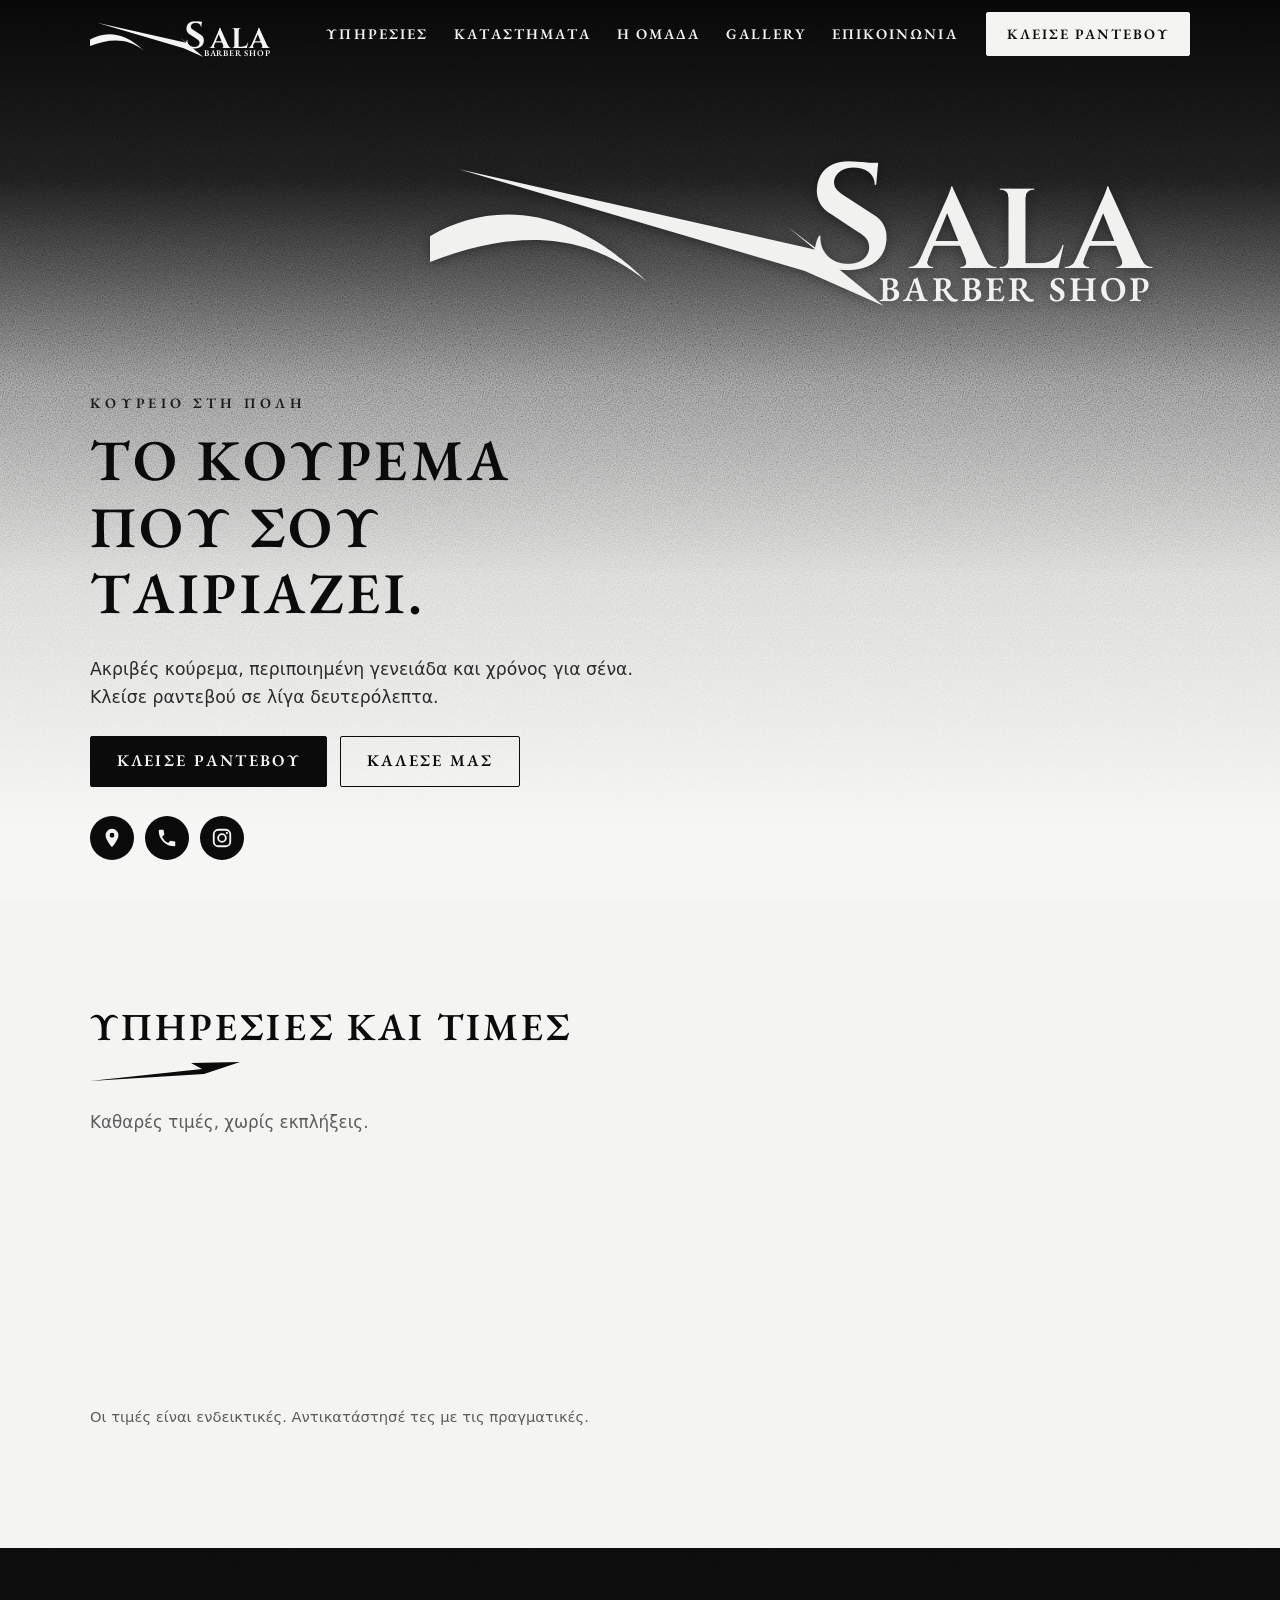
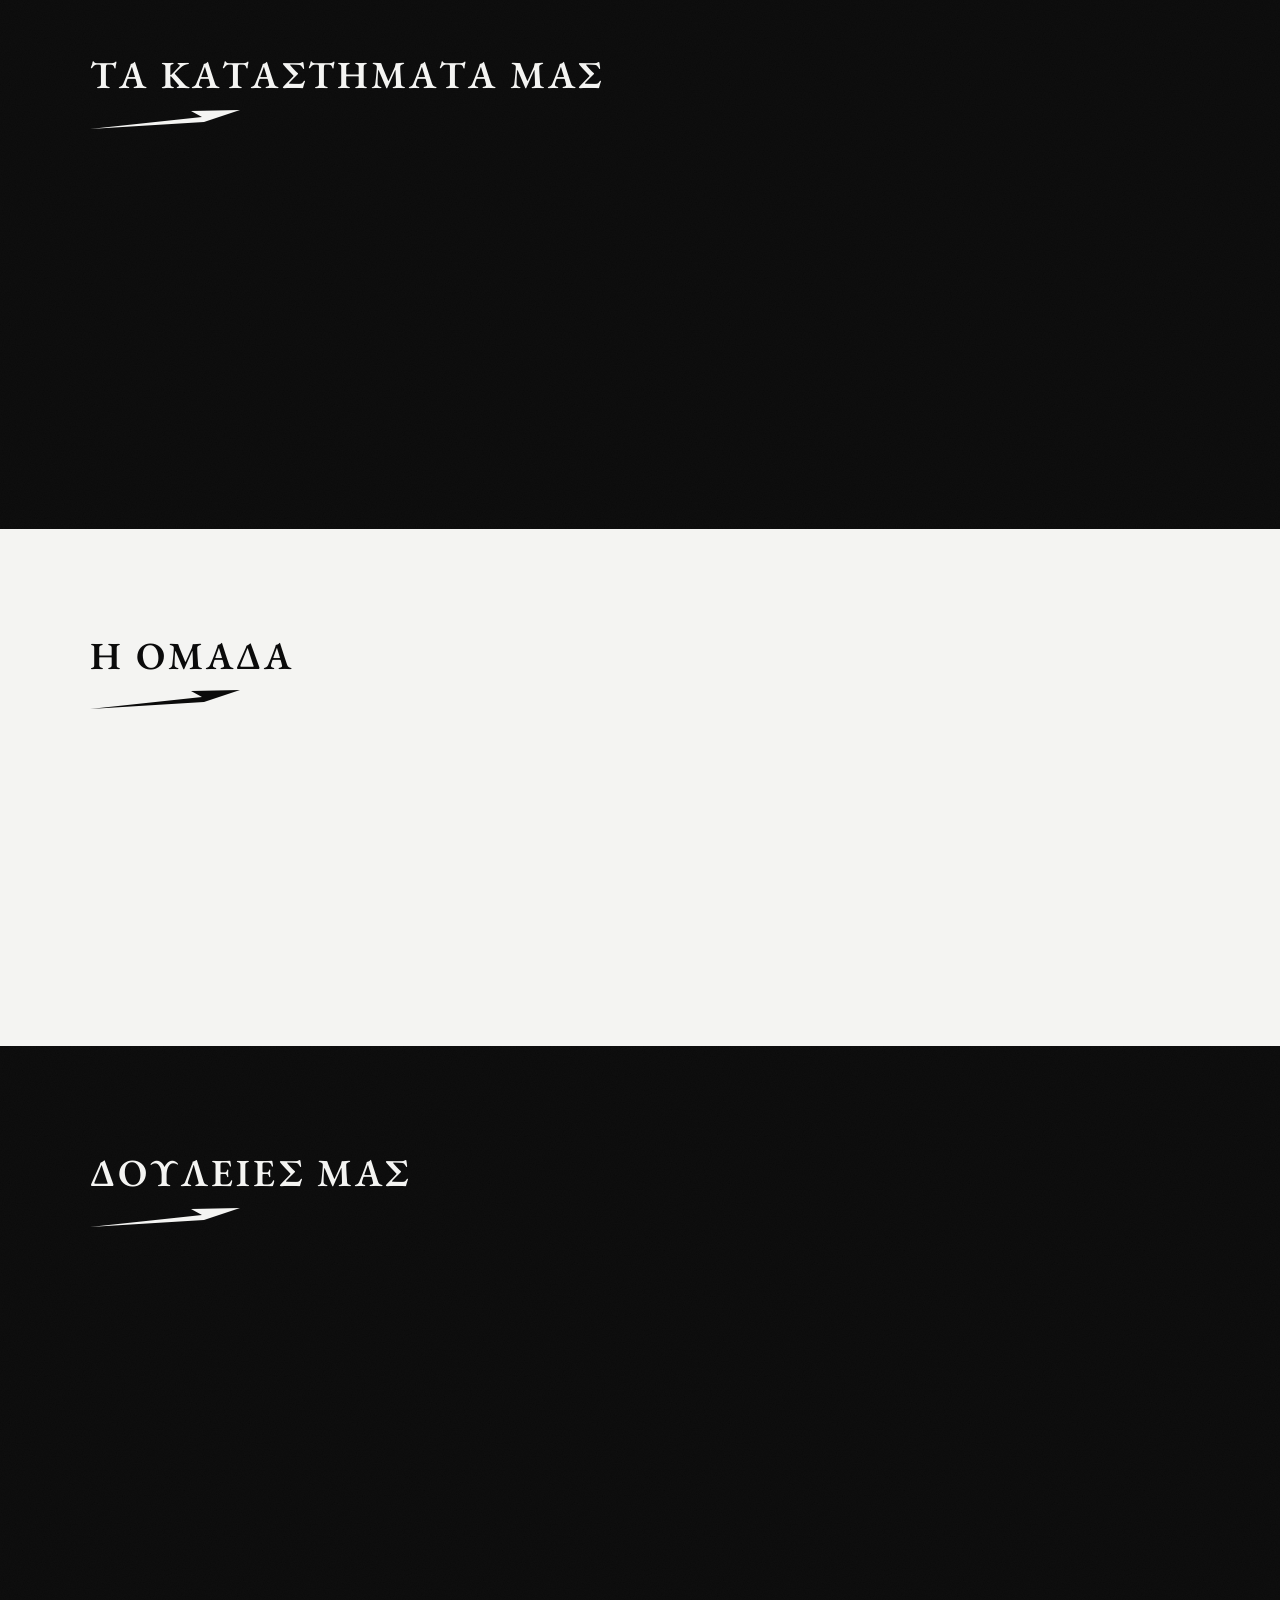
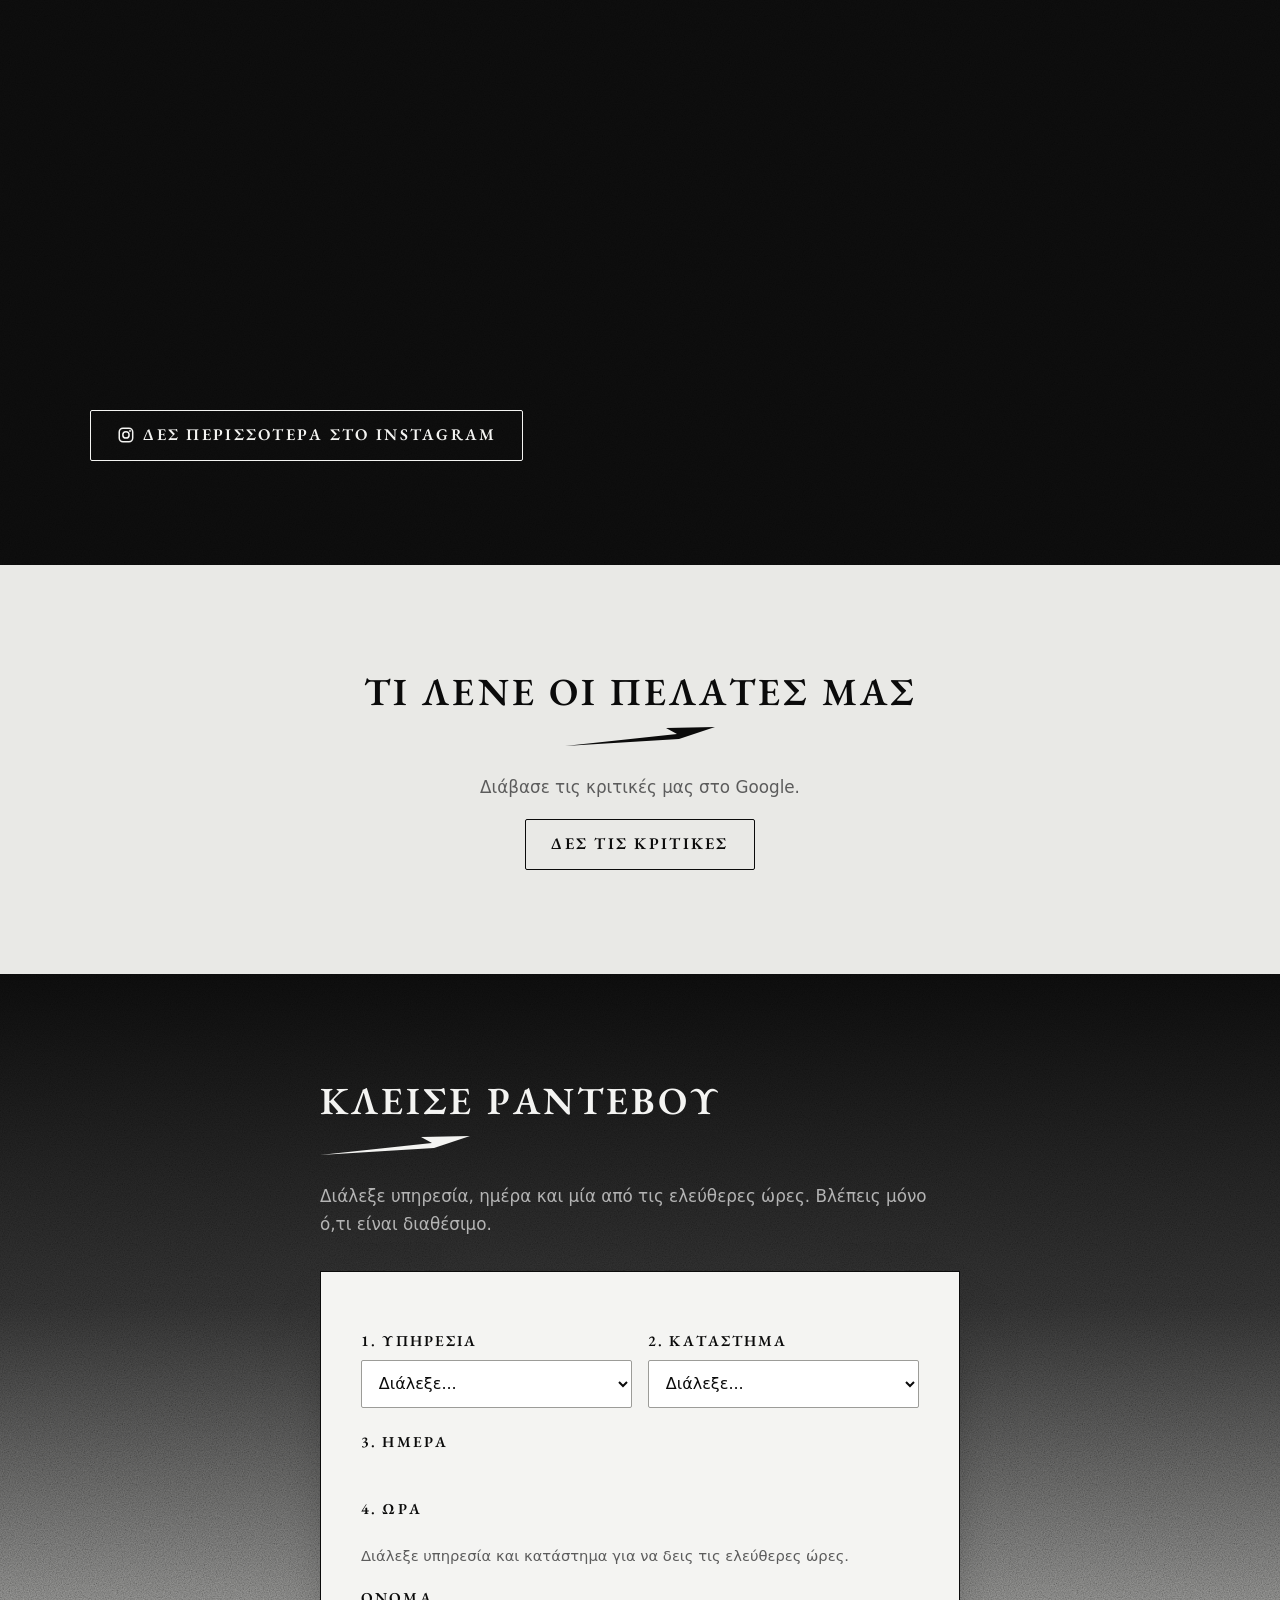
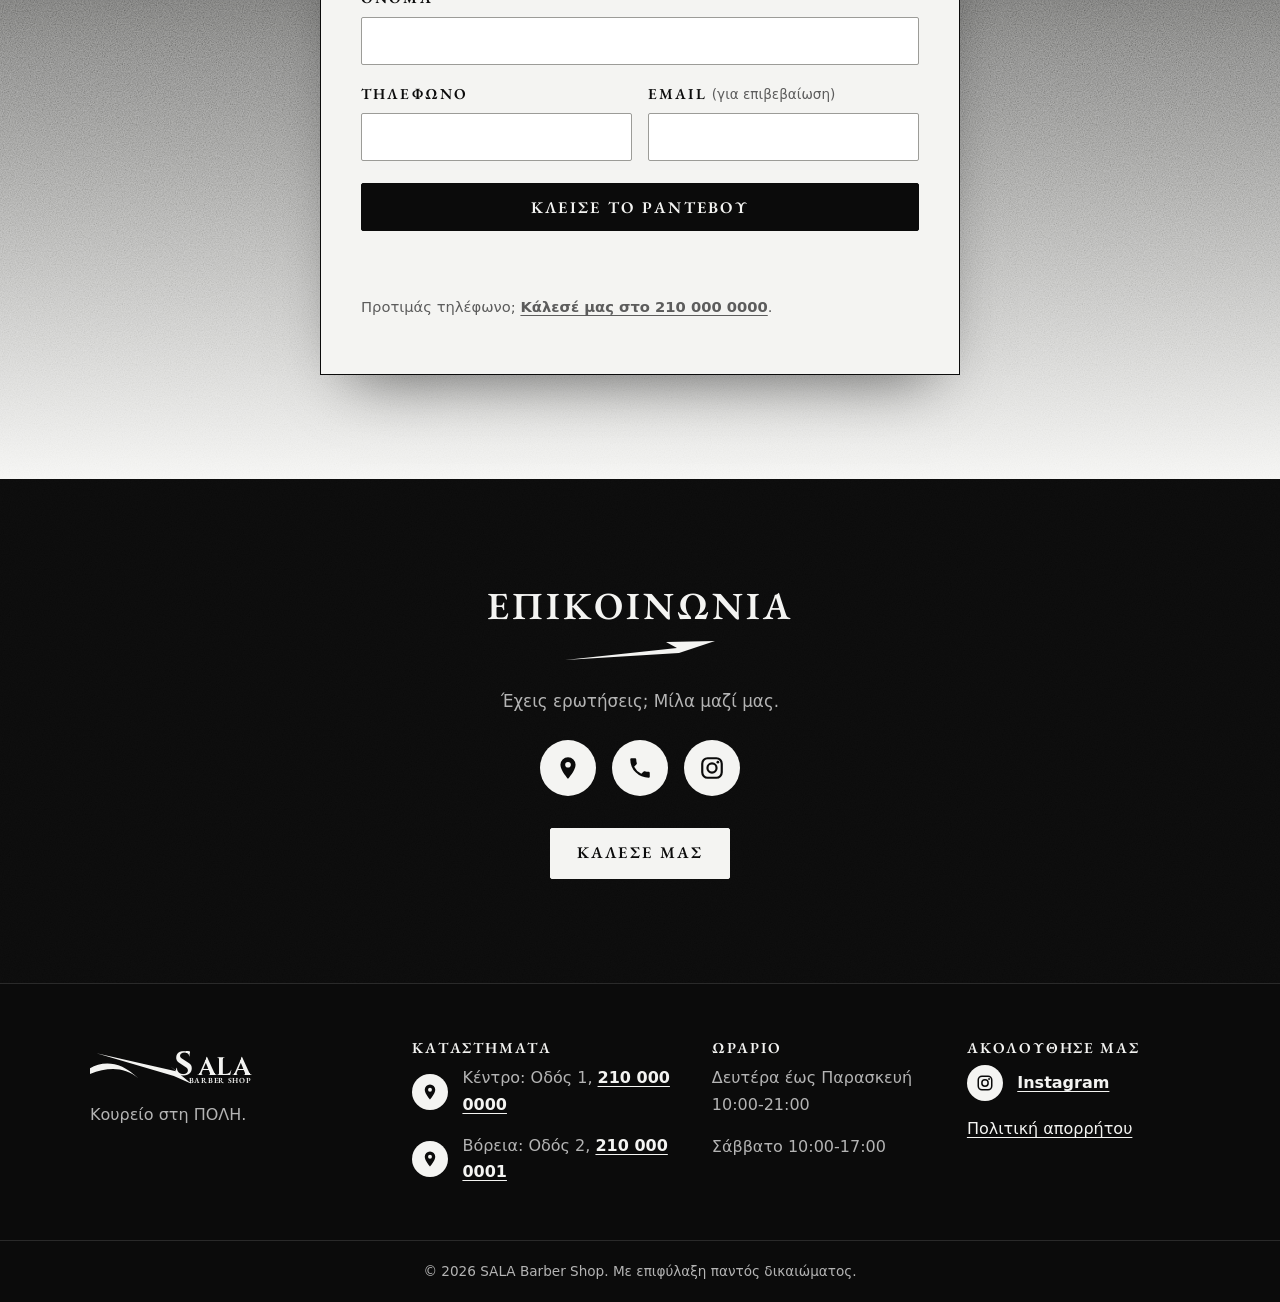
<file: index.html>
<!doctype html>
<html lang="el">
<head>
  <meta charset="utf-8">
  <meta name="viewport" content="width=device-width, initial-scale=1, viewport-fit=cover">
  <title>SALA Barber Shop | Κουρείο στη ΠΟΛΗ</title>
  <meta name="description" content="SALA Barber Shop, κουρείο στη ΠΟΛΗ: ανδρικό κούρεμα, περιποίηση γενειάδας και πακέτα. Κλείσε ραντεβού online ή τηλεφωνικά.">
  <meta name="theme-color" content="#0b0b0b">
  <link rel="canonical" href="https://www.example.gr/">
  <link rel="icon" type="image/svg+xml" href="favicon.svg">

  <!-- Open Graph: αλλάζεις εικόνα (images/share.jpg, 1200x630) και domain -->
  <meta property="og:type" content="website">
  <meta property="og:title" content="SALA Barber Shop | Κουρείο στη ΠΟΛΗ">
  <meta property="og:description" content="Ανδρικό κούρεμα, περιποίηση γενειάδας και πακέτα. Κλείσε ραντεβού.">
  <meta property="og:image" content="https://www.example.gr/images/share.jpg">
  <meta property="og:url" content="https://www.example.gr/">
  <meta name="twitter:card" content="summary_large_image">

  <!-- Content Security Policy: ο browser φορτώνει κώδικα μόνο από το ίδιο το site -->
  <meta http-equiv="Content-Security-Policy" content="default-src 'self'; img-src 'self' data:; style-src 'self'; script-src 'self'; font-src 'self'; connect-src 'self' https://api.cal.com; object-src 'none'; base-uri 'self'; form-action 'self'">

  <!-- Προφόρτωση των γραμματοσειρών του λογότυπου και των τίτλων -->
  <link rel="preload" href="fonts/cinzel-latin-700-normal.woff2" as="font" type="font/woff2" crossorigin>
  <link rel="preload" href="fonts/eb-garamond-greek-600-normal.woff2" as="font" type="font/woff2" crossorigin>
  <link rel="stylesheet" href="styles.css">

  <!-- Structured data: ένα μπλοκ ανά κατάστημα. Άλλαξε τα στοιχεία ώστε να ταιριάζουν ΑΚΡΙΒΩΣ με τη σελίδα. -->
  <script type="application/ld+json">
  {
    "@context": "https://schema.org",
    "@graph": [
      {
        "@type": "HairSalon",
        "name": "SALA Barber Shop - Κέντρο",
        "url": "https://www.example.gr/",
        "image": "https://www.example.gr/images/share.jpg",
        "telephone": "+302100000000",
        "address": {
          "@type": "PostalAddress",
          "streetAddress": "Οδός 1",
          "addressLocality": "ΠΟΛΗ",
          "postalCode": "00000",
          "addressCountry": "GR"
        },
        "openingHours": ["Mo-Fr 10:00-21:00", "Sa 10:00-17:00"],
        "sameAs": ["https://www.instagram.com/ONOMA"]
      },
      {
        "@type": "HairSalon",
        "name": "SALA Barber Shop - Βόρεια",
        "url": "https://www.example.gr/",
        "image": "https://www.example.gr/images/share.jpg",
        "telephone": "+302100000001",
        "address": {
          "@type": "PostalAddress",
          "streetAddress": "Οδός 2",
          "addressLocality": "ΠΟΛΗ",
          "postalCode": "00000",
          "addressCountry": "GR"
        },
        "openingHours": ["Mo-Fr 10:00-21:00", "Sa 10:00-17:00"],
        "sameAs": ["https://www.instagram.com/ONOMA"]
      }
    ]
  }
  </script>
</head>
<body>
  <!-- Σύμβολα SVG: λογότυπο, «σπαθί» και εικονίδια. Χρησιμοποιούνται με <use href="#..."> -->
  <svg class="sprite" aria-hidden="true" focusable="false">
    <!-- Λογότυπο SALA: προσέγγιση της κάρτας. Αν έχεις το πρωτότυπο αρχείο λογότυπου, αντικατέστησέ το εδώ. -->
    <symbol id="logo-sala" viewBox="0 0 1180 320">
      <path fill="currentColor" d="M0 196C82 148 205 136 336 266 236 184 124 188 0 236Z"/>
      <path fill="currentColor" d="M45 92 604 218 556 182 704 304 582 250Z"/>
      <text x="586" y="246" fill="currentColor" font-family="Cinzel, Georgia, serif" font-weight="700" font-size="232">S</text>
      <text x="748" y="246" fill="currentColor" font-family="Cinzel, Georgia, serif" font-weight="700" font-size="176" letter-spacing="4">ALA</text>
      <text x="1122" y="296" fill="currentColor" text-anchor="end" font-family="EB Garamond, Georgia, serif" font-weight="600" font-size="54" letter-spacing="5">BARBER SHOP</text>
    </symbol>
    <symbol id="swoosh" viewBox="0 0 150 22">
      <path fill="currentColor" d="M0 19 112 7 101 1 150 0 114 12Z"/>
    </symbol>
    <symbol id="i-pin" viewBox="0 0 24 24">
      <path fill="currentColor" d="M12 2a7 7 0 0 0-7 7c0 5.2 7 13 7 13s7-7.8 7-13a7 7 0 0 0-7-7Zm0 9.6a2.6 2.6 0 1 1 0-5.2 2.6 2.6 0 0 1 0 5.2Z"/>
    </symbol>
    <symbol id="i-phone" viewBox="0 0 24 24">
      <path fill="currentColor" d="M6.6 10.8a15.1 15.1 0 0 0 6.6 6.6l2.2-2.2a1 1 0 0 1 1-.25c1.1.37 2.3.57 3.6.57a1 1 0 0 1 1 1V20a1 1 0 0 1-1 1A17 17 0 0 1 3 4a1 1 0 0 1 1-1h3.5a1 1 0 0 1 1 1c0 1.25.2 2.45.57 3.57a1 1 0 0 1-.25 1Z"/>
    </symbol>
    <symbol id="i-insta" viewBox="0 0 24 24">
      <rect x="3" y="3" width="18" height="18" rx="5" fill="none" stroke="currentColor" stroke-width="2"/>
      <circle cx="12" cy="12" r="4.2" fill="none" stroke="currentColor" stroke-width="2"/>
      <circle cx="17.4" cy="6.6" r="1.25" fill="currentColor"/>
    </symbol>
  </svg>

  <a class="skip-link" href="#main">Μετάβαση στο περιεχόμενο</a>

  <header class="site-header">
    <div class="container header-inner">
      <a class="logo" href="#top" aria-label="SALA Barber Shop, αρχική">
        <svg class="logo-svg" viewBox="0 0 1180 320" aria-hidden="true" focusable="false"><use href="#logo-sala"/></svg>
      </a>

      <button class="menu-toggle" type="button" aria-expanded="false" aria-controls="site-nav" aria-label="Μενού">
        <span class="menu-bars" aria-hidden="true"></span>
      </button>

      <nav id="site-nav" class="site-nav" aria-label="Κύριο μενού">
        <ul>
          <li><a href="#services">Υπηρεσίες</a></li>
          <li><a href="#locations">Καταστήματα</a></li>
          <li><a href="#crew">Η ομάδα</a></li>
          <li><a href="#gallery">Gallery</a></li>
          <li><a href="#contact">Επικοινωνία</a></li>
        </ul>
        <a class="btn btn-primary nav-cta" href="#booking">Κλείσε ραντεβού</a>
      </nav>
    </div>
  </header>

  <main id="main">
    <!-- 1. HERO: ίδια διάταξη με την κάρτα (λογότυπο πάνω δεξιά, μαύρο προς λευκό) -->
    <section id="top" class="hero grain">
      <div class="container">
        <div class="hero-logo">
          <svg class="logo-svg" viewBox="0 0 1180 320" role="img" aria-label="SALA Barber Shop"><use href="#logo-sala"/></svg>
        </div>
      </div>
      <div class="container hero-content">
        <p class="eyebrow">Κουρείο στη ΠΟΛΗ</p>
        <h1>Το κούρεμα που σου ταιριάζει.</h1>
        <p class="hero-text">Ακριβές κούρεμα, περιποιημένη γενειάδα και χρόνος για σένα. Κλείσε ραντεβού σε λίγα δευτερόλεπτα.</p>
        <div class="hero-actions">
          <a class="btn btn-primary" href="#booking">Κλείσε ραντεβού</a>
          <a class="btn btn-ghost" href="tel:+302100000000">Κάλεσέ μας</a>
        </div>
        <div class="hero-contacts">
          <a class="icon-badge" href="#locations" aria-label="Διευθύνσεις καταστημάτων"><svg aria-hidden="true"><use href="#i-pin"/></svg></a>
          <a class="icon-badge" href="tel:+302100000000" aria-label="Τηλέφωνο 210 000 0000"><svg aria-hidden="true"><use href="#i-phone"/></svg></a>
          <a class="icon-badge" href="https://www.instagram.com/ONOMA" target="_blank" rel="noopener noreferrer" aria-label="Instagram"><svg aria-hidden="true"><use href="#i-insta"/></svg></a>
        </div>
      </div>
    </section>

    <!-- 2. ΥΠΗΡΕΣΙΕΣ ΚΑΙ ΤΙΜΕΣ -->
    <section id="services" class="section">
      <div class="container">
        <div class="section-title">
          <h2>Υπηρεσίες και τιμές</h2>
          <svg class="swoosh" aria-hidden="true" focusable="false"><use href="#swoosh"/></svg>
        </div>
        <p class="section-lead">Καθαρές τιμές, χωρίς εκπλήξεις.</p>
        <div class="grid grid-3">
          <article class="card reveal">
            <h3>Ανδρικό κούρεμα</h3>
            <p>Προσωπικό κούρεμα με πλύσιμο και styling.</p>
            <p class="price">12€ <span>30 λεπτά</span></p>
          </article>
          <article class="card reveal">
            <h3>Γενειάδα</h3>
            <p>Σχήμα, περίγραμμα και περιποίηση με ζεστή πετσέτα.</p>
            <p class="price">8€ <span>20 λεπτά</span></p>
          </article>
          <article class="card card-featured reveal">
            <h3>Κούρεμα και γενειάδα</h3>
            <p>Το πλήρες πακέτο σε ένα ραντεβού.</p>
            <p class="price">18€ <span>45 λεπτά</span></p>
          </article>
        </div>
        <p class="note">Οι τιμές είναι ενδεικτικές. Αντικατάστησέ τες με τις πραγματικές.</p>
      </div>
    </section>

    <!-- 3. ΚΑΤΑΣΤΗΜΑΤΑ -->
    <section id="locations" class="section theme-dark grain">
      <div class="container">
        <div class="section-title">
          <h2>Τα καταστήματά μας</h2>
          <svg class="swoosh" aria-hidden="true" focusable="false"><use href="#swoosh"/></svg>
        </div>
        <div class="grid grid-2">
          <article class="card reveal">
            <h3>Κέντρο</h3>
            <p class="icon-line"><span class="icon-badge"><svg aria-hidden="true"><use href="#i-pin"/></svg></span>
              <a href="https://maps.google.com/?q=Οδός+1+ΠΟΛΗ" target="_blank" rel="noopener noreferrer">Οδός 1, ΠΟΛΗ, 00000</a></p>
            <p class="icon-line"><span class="icon-badge"><svg aria-hidden="true"><use href="#i-phone"/></svg></span>
              <a href="tel:+302100000000">210 000 0000</a></p>
            <p>Δευτέρα έως Παρασκευή 10:00-21:00<br>Σάββατο 10:00-17:00</p>
          </article>
          <article class="card reveal">
            <h3>Βόρεια</h3>
            <p class="icon-line"><span class="icon-badge"><svg aria-hidden="true"><use href="#i-pin"/></svg></span>
              <a href="https://maps.google.com/?q=Οδός+2+ΠΟΛΗ" target="_blank" rel="noopener noreferrer">Οδός 2, ΠΟΛΗ, 00000</a></p>
            <p class="icon-line"><span class="icon-badge"><svg aria-hidden="true"><use href="#i-phone"/></svg></span>
              <a href="tel:+302100000001">210 000 0001</a></p>
            <p>Δευτέρα έως Παρασκευή 10:00-21:00<br>Σάββατο 10:00-17:00</p>
          </article>
        </div>
      </div>
    </section>

    <!-- 4. ΟΜΑΔΑ -->
    <section id="crew" class="section">
      <div class="container">
        <div class="section-title">
          <h2>Η ομάδα</h2>
          <svg class="swoosh" aria-hidden="true" focusable="false"><use href="#swoosh"/></svg>
        </div>
        <div class="grid grid-3">
          <article class="card crew-card reveal"><span class="monogram" aria-hidden="true">Ο</span><h3>Όνομα 1</h3><p>Κούρεμα και fade.</p></article>
          <article class="card crew-card reveal"><span class="monogram" aria-hidden="true">Ο</span><h3>Όνομα 2</h3><p>Γενειάδα και περιποίηση.</p></article>
          <article class="card crew-card reveal"><span class="monogram" aria-hidden="true">Ο</span><h3>Όνομα 3</h3><p>Κλασικά κουρέματα.</p></article>
        </div>
      </div>
    </section>

    <!-- 5. GALLERY: αντικατάστησε τα κουτιά με <img src="images/work-1.jpg" alt="Περιγραφή" width="600" height="600" loading="lazy"> -->
    <section id="gallery" class="section theme-dark grain">
      <div class="container">
        <div class="section-title">
          <h2>Δουλειές μας</h2>
          <svg class="swoosh" aria-hidden="true" focusable="false"><use href="#swoosh"/></svg>
        </div>
        <div class="gallery">
          <div class="gallery-item reveal" role="img" aria-label="Φωτογραφία δουλειάς 1"></div>
          <div class="gallery-item reveal" role="img" aria-label="Φωτογραφία δουλειάς 2"></div>
          <div class="gallery-item reveal" role="img" aria-label="Φωτογραφία δουλειάς 3"></div>
          <div class="gallery-item reveal" role="img" aria-label="Φωτογραφία δουλειάς 4"></div>
          <div class="gallery-item reveal" role="img" aria-label="Φωτογραφία δουλειάς 5"></div>
          <div class="gallery-item reveal" role="img" aria-label="Φωτογραφία δουλειάς 6"></div>
        </div>
        <a class="btn btn-ghost" href="https://www.instagram.com/ONOMA" target="_blank" rel="noopener noreferrer">
          <svg class="icon" aria-hidden="true"><use href="#i-insta"/></svg> Δες περισσότερα στο Instagram
        </a>
      </div>
    </section>

    <!-- 6. ΚΡΙΤΙΚΕΣ -->
    <section class="section section-alt">
      <div class="container center">
        <div class="section-title center">
          <h2>Τι λένε οι πελάτες μας</h2>
          <svg class="swoosh" aria-hidden="true" focusable="false"><use href="#swoosh"/></svg>
        </div>
        <p class="section-lead">Διάβασε τις κριτικές μας στο Google.</p>
        <a class="btn btn-ghost" href="https://g.page/ONOMA/review" target="_blank" rel="noopener noreferrer">Δες τις κριτικές</a>
      </div>
    </section>

    <!-- 7. ΚΡΑΤΗΣΗ -->
    <section id="booking" class="section booking grain">
      <div class="container narrow">
        <div class="booking-head">
          <div class="section-title">
            <h2>Κλείσε ραντεβού</h2>
            <svg class="swoosh" aria-hidden="true" focusable="false"><use href="#swoosh"/></svg>
          </div>
          <p class="section-lead">Διάλεξε υπηρεσία, ημέρα και μία από τις ελεύθερες ώρες. Βλέπεις μόνο ό,τι είναι διαθέσιμο.</p>
        </div>

        <div class="booking-panel">
          <form id="booking-form" novalidate>
            <p id="demo-note" class="demo-note" hidden>Λειτουργία δοκιμής: οι ώρες βγαίνουν από το ωράριο και η κράτηση στέλνεται με WhatsApp.</p>

            <div class="form-row">
              <div>
                <label for="service">1. Υπηρεσία</label>
                <select id="service" name="service" required>
                  <option value="">Διάλεξε...</option>
                  <option>Ανδρικό κούρεμα</option>
                  <option>Γενειάδα</option>
                  <option>Κούρεμα και γενειάδα</option>
                </select>
              </div>
              <div>
                <label for="shop">2. Κατάστημα</label>
                <select id="shop" name="shop" required>
                  <option value="">Διάλεξε...</option>
                  <option>Κέντρο</option>
                  <option>Βόρεια</option>
                </select>
              </div>
            </div>

            <fieldset class="slot-group">
              <legend>3. Ημέρα</legend>
              <div id="day-list" class="day-strip"></div>
            </fieldset>

            <fieldset class="slot-group">
              <legend>4. Ώρα</legend>
              <div id="hour-list" class="hour-grid"></div>
              <p id="slot-status" class="slot-status" role="status" aria-live="polite">Διάλεξε υπηρεσία και κατάστημα για να δεις τις ελεύθερες ώρες.</p>
            </fieldset>

            <label for="name">Όνομα</label>
            <input id="name" name="name" type="text" maxlength="60" autocomplete="name" required>

            <div class="form-row">
              <div>
                <label for="phone">Τηλέφωνο</label>
                <input id="phone" name="phone" type="tel" inputmode="tel" maxlength="20" autocomplete="tel" required>
              </div>
              <div>
                <label for="email">Email <span class="label-hint">(για επιβεβαίωση)</span></label>
                <input id="email" name="email" type="email" inputmode="email" maxlength="100" autocomplete="email">
              </div>
            </div>

            <button id="booking-submit" class="btn btn-primary btn-block" type="submit">Κλείσε το ραντεβού</button>
            <p id="form-message" class="form-message" role="alert" aria-live="assertive"></p>
          </form>

          <div id="booking-done" class="booking-done" tabindex="-1" hidden>
            <svg class="swoosh" aria-hidden="true" focusable="false"><use href="#swoosh"/></svg>
            <h3>Το ραντεβού σου καταχωρήθηκε</h3>
            <p id="done-text"></p>
            <button id="booking-again" class="btn btn-ghost" type="button">Νέο ραντεβού</button>
          </div>

          <p class="note">Προτιμάς τηλέφωνο; <a class="link-strong" href="tel:+302100000000">Κάλεσέ μας στο 210 000 0000</a>.</p>
        </div>
      </div>
    </section>

    <!-- 8. ΕΠΙΚΟΙΝΩΝΙΑ -->
    <section id="contact" class="section theme-dark grain">
      <div class="container center">
        <div class="section-title center">
          <h2>Επικοινωνία</h2>
          <svg class="swoosh" aria-hidden="true" focusable="false"><use href="#swoosh"/></svg>
        </div>
        <p class="section-lead">Έχεις ερωτήσεις; Μίλα μαζί μας.</p>
        <div class="contact-icons">
          <a class="icon-badge" href="#locations" aria-label="Διευθύνσεις καταστημάτων"><svg aria-hidden="true"><use href="#i-pin"/></svg></a>
          <a class="icon-badge" href="tel:+302100000000" aria-label="Τηλέφωνο 210 000 0000"><svg aria-hidden="true"><use href="#i-phone"/></svg></a>
          <a class="icon-badge" href="https://www.instagram.com/ONOMA" target="_blank" rel="noopener noreferrer" aria-label="Instagram"><svg aria-hidden="true"><use href="#i-insta"/></svg></a>
        </div>
        <a class="btn btn-primary" href="tel:+302100000000">Κάλεσέ μας</a>
      </div>
    </section>
  </main>

  <footer class="site-footer">
    <div class="container footer-grid">
      <div>
        <div class="footer-logo">
          <svg class="logo-svg" viewBox="0 0 1180 320" role="img" aria-label="SALA Barber Shop"><use href="#logo-sala"/></svg>
        </div>
        <p>Κουρείο στη ΠΟΛΗ.</p>
      </div>
      <div>
        <h3>Καταστήματα</h3>
        <p class="icon-line"><span class="icon-badge"><svg aria-hidden="true"><use href="#i-pin"/></svg></span><span>Κέντρο: Οδός 1, <a href="tel:+302100000000">210 000 0000</a></span></p>
        <p class="icon-line"><span class="icon-badge"><svg aria-hidden="true"><use href="#i-pin"/></svg></span><span>Βόρεια: Οδός 2, <a href="tel:+302100000001">210 000 0001</a></span></p>
      </div>
      <div>
        <h3>Ωράριο</h3>
        <p>Δευτέρα έως Παρασκευή 10:00-21:00</p>
        <p>Σάββατο 10:00-17:00</p>
      </div>
      <div>
        <h3>Ακολούθησέ μας</h3>
        <p class="icon-line"><span class="icon-badge"><svg aria-hidden="true"><use href="#i-insta"/></svg></span><a href="https://www.instagram.com/ONOMA" target="_blank" rel="noopener noreferrer">Instagram</a></p>
        <p><a href="privacy.html">Πολιτική απορρήτου</a></p>
      </div>
    </div>
    <p class="copyright">© <span id="year">2026</span> SALA Barber Shop. Με επιφύλαξη παντός δικαιώματος.</p>
  </footer>

  <!-- Μπάρα κλήσης και κράτησης για κινητό -->
  <div class="mobile-cta" aria-label="Γρήγορες ενέργειες">
    <a class="btn btn-ghost" href="tel:+302100000000"><svg class="icon" aria-hidden="true"><use href="#i-phone"/></svg> Κλήση</a>
    <a class="btn btn-primary" href="#booking">Ραντεβού</a>
  </div>

  <script src="script.js" defer></script>
</body>
</html>
</file>
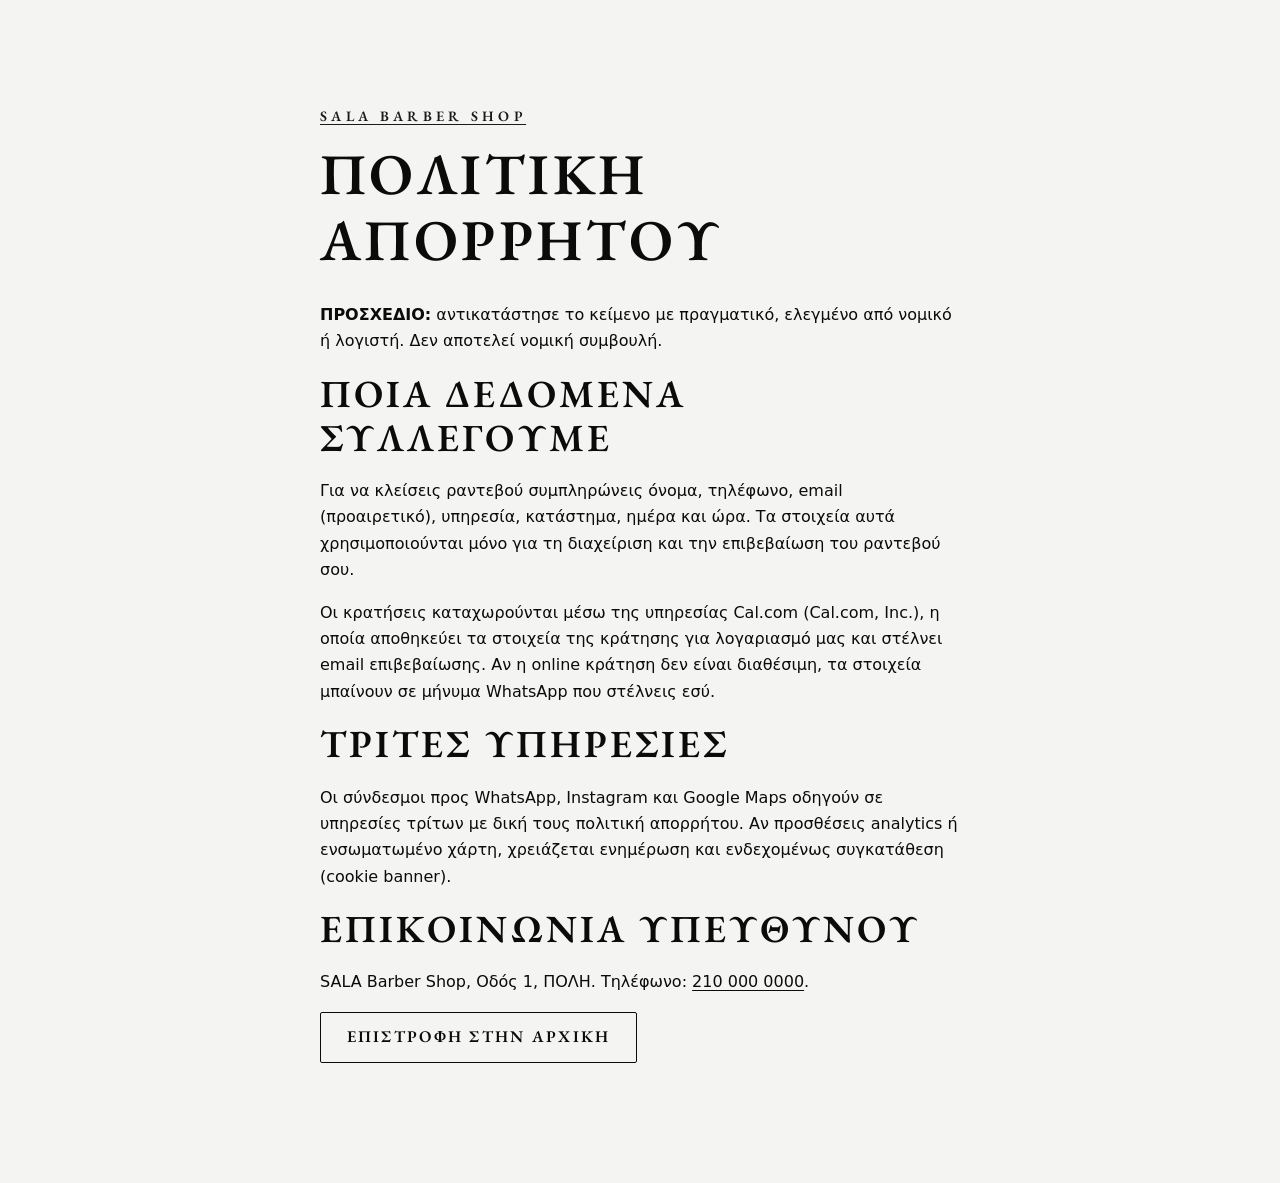
<file: privacy.html>
<!doctype html>
<html lang="el">
<head>
  <meta charset="utf-8">
  <meta name="viewport" content="width=device-width, initial-scale=1">
  <title>Πολιτική απορρήτου | SALA Barber Shop</title>
  <meta name="robots" content="noindex">
  <meta http-equiv="Content-Security-Policy" content="default-src 'self'; img-src 'self' data:; style-src 'self'; script-src 'self'; font-src 'self'; object-src 'none'; base-uri 'self'; form-action 'self'">
  <link rel="icon" type="image/svg+xml" href="favicon.svg">
  <link rel="stylesheet" href="styles.css">
</head>
<body class="page-plain">
  <main class="section">
    <div class="narrow">
      <p class="eyebrow"><a href="index.html">SALA Barber Shop</a></p>
      <h1>Πολιτική απορρήτου</h1>
      <p><strong>ΠΡΟΣΧΕΔΙΟ:</strong> αντικατάστησε το κείμενο με πραγματικό, ελεγμένο από νομικό ή λογιστή. Δεν αποτελεί νομική συμβουλή.</p>
      <h2>Ποια δεδομένα συλλέγουμε</h2>
      <p>Για να κλείσεις ραντεβού συμπληρώνεις όνομα, τηλέφωνο, email (προαιρετικό), υπηρεσία, κατάστημα, ημέρα και ώρα. Τα στοιχεία αυτά χρησιμοποιούνται μόνο για τη διαχείριση και την επιβεβαίωση του ραντεβού σου.</p>
      <p>Οι κρατήσεις καταχωρούνται μέσω της υπηρεσίας Cal.com (Cal.com, Inc.), η οποία αποθηκεύει τα στοιχεία της κράτησης για λογαριασμό μας και στέλνει email επιβεβαίωσης. Αν η online κράτηση δεν είναι διαθέσιμη, τα στοιχεία μπαίνουν σε μήνυμα WhatsApp που στέλνεις εσύ.</p>
      <h2>Τρίτες υπηρεσίες</h2>
      <p>Οι σύνδεσμοι προς WhatsApp, Instagram και Google Maps οδηγούν σε υπηρεσίες τρίτων με δική τους πολιτική απορρήτου. Αν προσθέσεις analytics ή ενσωματωμένο χάρτη, χρειάζεται ενημέρωση και ενδεχομένως συγκατάθεση (cookie banner).</p>
      <h2>Επικοινωνία υπευθύνου</h2>
      <p>SALA Barber Shop, Οδός 1, ΠΟΛΗ. Τηλέφωνο: <a href="tel:+302100000000">210 000 0000</a>.</p>
      <p><a class="btn btn-ghost" href="index.html">Επιστροφή στην αρχική</a></p>
    </div>
  </main>
</body>
</html>
</file>
<file: styles.css>
/* ===== Γραμματοσειρές (αποθηκευμένες τοπικά στον φάκελο fonts/, άδεια OFL) ===== */
@font-face {
  font-family: "Cinzel"; font-weight: 600; font-style: normal; font-display: swap;
  src: url("fonts/cinzel-latin-600-normal.woff2") format("woff2");
}
@font-face {
  font-family: "Cinzel"; font-weight: 700; font-style: normal; font-display: swap;
  src: url("fonts/cinzel-latin-700-normal.woff2") format("woff2");
}
@font-face {
  font-family: "EB Garamond"; font-weight: 500; font-style: normal; font-display: swap;
  src: url("fonts/eb-garamond-latin-500-normal.woff2") format("woff2");
  unicode-range: U+0000-00FF, U+0131, U+0152-0153, U+02BB-02BC, U+02C6, U+02DA, U+02DC, U+2000-206F, U+20AC, U+2122, U+2191, U+2193, U+2212, U+2215, U+FEFF, U+FFFD;
}
@font-face {
  font-family: "EB Garamond"; font-weight: 500; font-style: normal; font-display: swap;
  src: url("fonts/eb-garamond-greek-500-normal.woff2") format("woff2");
  unicode-range: U+0370-0377, U+037A-037F, U+0384-038A, U+038C, U+038E-03A1, U+03A3-03FF;
}
@font-face {
  font-family: "EB Garamond"; font-weight: 600; font-style: normal; font-display: swap;
  src: url("fonts/eb-garamond-latin-600-normal.woff2") format("woff2");
  unicode-range: U+0000-00FF, U+0131, U+0152-0153, U+02BB-02BC, U+02C6, U+02DA, U+02DC, U+2000-206F, U+20AC, U+2122, U+2191, U+2193, U+2212, U+2215, U+FEFF, U+FFFD;
}
@font-face {
  font-family: "EB Garamond"; font-weight: 600; font-style: normal; font-display: swap;
  src: url("fonts/eb-garamond-greek-600-normal.woff2") format("woff2");
  unicode-range: U+0370-0377, U+037A-037F, U+0384-038A, U+038C, U+038E-03A1, U+03A3-03FF;
}

/* ===== Μεταβλητές: ασπρόμαυρη παλέτα της κάρτας ===== */
:root {
  --ink: #0b0b0b;
  --ink-2: #161616;
  --paper: #f4f4f2;
  --paper-2: #e9e9e6;
  --grey: #8a8a8a;
  --grey-dark: #5c5c5c;   /* κείμενο δεύτερης σημασίας σε ανοιχτό φόντο (AA) */
  --grey-light: #b4b4b4;  /* κείμενο δεύτερης σημασίας σε σκούρο φόντο (AA) */
  --line-dark: #2a2a2a;
  --line-light: #cfcfcb;
  --radius: 2px;
  --font: system-ui, -apple-system, "Segoe UI", Roboto, Arial, sans-serif;
  --font-display: "Cinzel", "EB Garamond", Georgia, "Times New Roman", serif;
  --font-serif: "EB Garamond", Georgia, "Times New Roman", serif;
  /* Θόρυβος (grain) όπως στην κάρτα: SVG feTurbulence ως data URI */
  --grain: url("data:image/svg+xml,%3Csvg xmlns='http://www.w3.org/2000/svg' width='240' height='240'%3E%3Cfilter id='n'%3E%3CfeTurbulence type='fractalNoise' baseFrequency='.85' numOctaves='3' stitchTiles='stitch'/%3E%3CfeColorMatrix values='1 0 0 0 0 1 0 0 0 0 1 0 0 0 0 0 0 0 0 1'/%3E%3C/filter%3E%3Crect width='100%25' height='100%25' filter='url(%23n)'/%3E%3C/svg%3E");

  /* Χρώματα ενότητας (αλλάζουν σε σκούρες ενότητες) */
  --fg: var(--ink);
  --fg-muted: var(--grey-dark);
  --bg: var(--paper);
  --line: var(--line-light);
}

/* Σκούρες ενότητες: αντιστροφή χρωμάτων */
.theme-dark {
  --fg: var(--paper);
  --fg-muted: var(--grey-light);
  --bg: var(--ink);
  --line: var(--line-dark);
}

/* ===== Βασικά ===== */
*, *::before, *::after { box-sizing: border-box; }
html { scroll-behavior: smooth; scroll-padding-top: 68px; }
body {
  margin: 0;
  background: var(--ink);
  color: var(--fg);
  font-family: var(--font);
  font-size: 1rem;
  line-height: 1.65;
  padding-bottom: calc(76px + env(safe-area-inset-bottom)); /* χώρος για τη μπάρα κινητού */
  -webkit-font-smoothing: antialiased;
}
img { max-width: 100%; height: auto; display: block; }
a { color: inherit; text-underline-offset: 3px; text-decoration-thickness: 1px; }
a:hover { text-decoration-thickness: 2px; }
h1, h2, h3 {
  font-family: var(--font-serif); font-weight: 600;
  line-height: 1.15; margin: 0 0 .5em;
  text-transform: uppercase; letter-spacing: .08em;
}
h1 { font-size: clamp(2rem, 6.5vw, 3.6rem); letter-spacing: .06em; }
h2 { font-size: clamp(1.6rem, 4.6vw, 2.4rem); }
h3 { font-size: 1.15rem; letter-spacing: .12em; }
p { margin: 0 0 1em; }

:focus-visible { outline: 2px solid currentColor; outline-offset: 4px; }

.container { width: min(100% - 2rem, 1100px); margin-inline: auto; }
.narrow { width: min(100% - 2rem, 640px); margin-inline: auto; }
.center { text-align: center; }

.sprite { position: absolute; width: 0; height: 0; overflow: hidden; }

.skip-link {
  position: absolute; left: -999px; top: 0;
  background: var(--paper); color: var(--ink); padding: .75rem 1rem; z-index: 100;
}
.skip-link:focus { left: 0; }

/* ===== Grain: λεπτός θόρυβος πάνω από φόντο ===== */
.grain { position: relative; isolation: isolate; }
.grain::before {
  content: ""; position: absolute; inset: 0; z-index: -1; pointer-events: none;
  background-image: var(--grain); background-size: 240px;
  mix-blend-mode: overlay; opacity: .35;
}

/* ===== Λογότυπο (inline SVG, χρώμα = currentColor) ===== */
.logo-svg { display: block; width: 100%; height: auto; color: inherit; overflow: visible; }
.logo-svg .wordmark { font-family: "Cinzel", Georgia, serif; font-weight: 700; }
.logo-svg .tagline { font-family: "EB Garamond", Georgia, serif; font-weight: 600; letter-spacing: 6px; }

/* ===== Κουμπιά (ελάχιστο ύψος 44px για αφή) ===== */
.btn {
  display: inline-flex; align-items: center; justify-content: center; gap: .55rem;
  min-height: 48px; padding: .7rem 1.6rem;
  border-radius: var(--radius); border: 1px solid var(--fg);
  font-family: var(--font-serif); font-size: 1.02rem; font-weight: 600;
  text-transform: uppercase; letter-spacing: .14em;
  text-decoration: none; cursor: pointer;
  transition: background-color .2s ease, color .2s ease, transform .2s ease;
}
.btn:hover { text-decoration: none; }
.btn:active { transform: translateY(1px); }
.btn-primary { background: var(--fg); color: var(--bg); }
.btn-primary:hover { background: transparent; color: var(--fg); }
.btn-ghost { background: transparent; color: var(--fg); }
.btn-ghost:hover { background: var(--fg); color: var(--bg); }
.btn-block { width: 100%; margin-top: 1.4rem; }
.btn .icon { width: 1.1em; height: 1.1em; flex: none; }

/* ===== Εικονίδια σε μαύρο κύκλο, όπως στην κάρτα ===== */
.icon-badge {
  display: inline-grid; place-items: center; flex: none;
  width: 44px; height: 44px; border-radius: 50%;
  background: var(--fg); color: var(--bg);
}
.icon-badge svg { width: 22px; height: 22px; }
.icon-line { display: flex; align-items: center; gap: .9rem; margin: 0 0 .9rem; }
.icon-line a { font-weight: 600; }

/* ===== Header ===== */
.site-header {
  position: fixed; top: 0; left: 0; right: 0; z-index: 50;
  color: var(--paper);
  background: transparent;
  border-bottom: 1px solid transparent;
  transition: background-color .3s ease, border-color .3s ease;
}
.site-header.scrolled, .site-header.menu-open {
  background: rgba(11, 11, 11, .96);
  border-bottom-color: var(--line-dark);
}
.header-inner { display: flex; align-items: center; justify-content: space-between; min-height: 68px; }
.logo { display: block; width: 158px; color: var(--paper); text-decoration: none; margin: 0; }

.menu-toggle {
  width: 48px; height: 48px; background: none; border: 0; cursor: pointer;
  display: grid; place-items: center; color: var(--paper); margin-right: -10px;
}
.menu-bars, .menu-bars::before, .menu-bars::after {
  display: block; width: 26px; height: 1.5px; background: currentColor; content: "";
  transition: transform .2s ease, opacity .2s ease;
}
.menu-bars { position: relative; }
.menu-bars::before { position: absolute; top: -8px; }
.menu-bars::after { position: absolute; top: 8px; }
.menu-toggle[aria-expanded="true"] .menu-bars { background: transparent; }
.menu-toggle[aria-expanded="true"] .menu-bars::before { transform: translateY(8px) rotate(45deg); }
.menu-toggle[aria-expanded="true"] .menu-bars::after { transform: translateY(-8px) rotate(-45deg); }

.site-nav {
  --fg: var(--paper); --bg: var(--ink);
  display: none;
  position: absolute; left: 0; right: 0; top: 100%;
  background: var(--ink); border-bottom: 1px solid var(--line-dark);
  padding: .5rem 1rem 1.25rem;
  max-height: calc(100dvh - 68px); overflow-y: auto;
}
.site-nav.open { display: block; }
.site-nav ul { list-style: none; margin: 0 0 1rem; padding: 0; }
.site-nav li + li { border-top: 1px solid var(--line-dark); }
.site-nav li a {
  display: flex; align-items: center; min-height: 52px;
  color: var(--paper); text-decoration: none;
  font-family: var(--font-serif); font-weight: 600; font-size: 1.1rem;
  text-transform: uppercase; letter-spacing: .14em;
}
.nav-cta { width: 100%; }

/* ===== Hero: μαύρο προς λευκό με grain, όπως η κάρτα ===== */
.hero {
  min-height: clamp(560px, 100svh, 980px);
  display: flex; flex-direction: column; justify-content: space-between;
  padding: 96px 0 2.5rem;
  color: var(--paper);
  background:
    linear-gradient(180deg, rgba(11, 11, 11, .2) 0%, rgba(11, 11, 11, 0) 40%),
    linear-gradient(180deg, #050505 0%, #1c1c1c 20%, #7c7c7c 42%, #d2d2d0 64%, var(--paper) 92%);
  overflow: hidden;
}
.hero.grain::before { opacity: .55; }
.hero-logo {
  width: min(100%, 680px);
  margin-left: auto;
  color: #f1f1ef;
  filter: drop-shadow(0 2px 6px rgba(0, 0, 0, .35));
}
.hero-content { color: var(--ink); --fg: var(--ink); --bg: var(--paper); margin-top: 2.5rem; }
.hero-content h1 { max-width: 17ch; }
.eyebrow {
  font-family: var(--font-serif); font-weight: 600;
  text-transform: uppercase; letter-spacing: .3em; font-size: .9rem;
  margin-bottom: .8rem; color: #1a1a1a;
}
.hero-text { max-width: 34rem; font-size: 1.08rem; color: #2b2b2b; }
.hero-actions { display: flex; flex-wrap: wrap; gap: .8rem; margin-top: 1.5rem; }
.hero-contacts { display: flex; gap: .7rem; margin-top: 1.8rem; }
.hero-contacts .icon-badge { background: var(--ink); color: var(--paper); transition: transform .2s ease; }
.hero-contacts .icon-badge:hover { transform: scale(1.06); }

/* ===== Ενότητες ===== */
.section { padding: clamp(4rem, 10vw, 6.5rem) 0; background: var(--bg); color: var(--fg); }
.section-alt { background: var(--paper-2); }
.theme-dark.section-alt { background: var(--ink-2); }
.section-lead { color: var(--fg-muted); max-width: 40rem; font-size: 1.05rem; }
.center .section-lead { margin-inline: auto; }
.note { color: var(--fg-muted); font-size: .92rem; margin-top: 1.5rem; }

/* Τίτλος ενότητας με το «σπαθί» της κάρτας από κάτω */
.section-title { margin-bottom: 1.6rem; }
.section-title h2 { margin-bottom: .35em; }
.swoosh { display: block; width: 150px; height: 22px; color: var(--fg); }
.center .swoosh, .section-title.center .swoosh { margin-inline: auto; }

.grid { display: grid; gap: 1.2rem; margin-top: 1.5rem; }

.card {
  background: transparent; border: 1px solid var(--line); border-radius: var(--radius);
  padding: 1.6rem;
  display: flex; flex-direction: column;
}
.card h3 { margin-bottom: .4em; }
.card p { color: var(--fg-muted); }
.card-featured {
  background: var(--ink); color: var(--paper); border-color: var(--ink);
  --fg: var(--paper); --fg-muted: var(--grey-light); --line: var(--line-dark);
}
.card-featured h3::after {
  content: "Προτείνεται"; display: block; margin-top: .45rem;
  font-size: .7rem; letter-spacing: .3em; color: var(--grey-light); font-weight: 500;
}
.price {
  margin: auto 0 0; padding-top: 1rem; border-top: 1px solid var(--line);
  display: flex; align-items: baseline; justify-content: space-between; gap: 1rem;
  font-family: var(--font-display); font-size: 2rem; font-weight: 700;
}
.card .price { color: var(--fg); }
.price span { font-family: var(--font); font-size: .9rem; font-weight: 400; color: var(--fg-muted); letter-spacing: 0; }
.link-strong { font-weight: 700; }

/* Κάρτα ομάδας: μονόγραμμα σε κύκλο */
.crew-card { align-items: flex-start; }
.monogram {
  display: grid; place-items: center; width: 64px; height: 64px; margin-bottom: 1rem;
  border: 1px solid var(--fg); border-radius: 50%;
  font-family: var(--font-serif); font-weight: 600; font-size: 1.6rem;
}

/* ===== Gallery ===== */
.gallery { display: grid; grid-template-columns: repeat(2, 1fr); gap: .5rem; margin: 1.5rem 0; }
.gallery-item {
  aspect-ratio: 1 / 1; border-radius: var(--radius); overflow: hidden;
  background: linear-gradient(160deg, #262626, #0e0e0e);
}
.gallery-item:nth-child(even) { background: linear-gradient(200deg, #3a3a3a, #121212); }
.gallery-item img { width: 100%; height: 100%; object-fit: cover; filter: grayscale(1) contrast(1.05); }

/* ===== Φόρμα ===== */
.booking { background: linear-gradient(180deg, var(--ink) 0%, #2a2a2a 30%, #9a9a98 70%, var(--paper) 100%); }
.booking-panel {
  --fg: var(--ink); --fg-muted: var(--grey-dark); --bg: var(--paper); --line: var(--line-light);
  background: var(--paper); color: var(--ink);
  padding: clamp(1.4rem, 5vw, 2.5rem); border: 1px solid var(--ink);
  box-shadow: 0 30px 60px -30px rgba(0, 0, 0, .6);
}
.booking-head { color: var(--paper); --fg: var(--paper); --fg-muted: var(--grey-light); margin-bottom: 2rem; }
form label {
  display: block; margin: 1.1rem 0 .35rem;
  font-family: var(--font-serif); font-weight: 600; text-transform: uppercase; letter-spacing: .14em; font-size: .95rem;
}
form input, form select {
  width: 100%; min-height: 48px; padding: .6rem .8rem;
  background: #fff; color: var(--ink); font: inherit; font-size: 1rem;
  border: 1px solid #9c9c98; border-radius: var(--radius);
}
form input:focus-visible, form select:focus-visible { outline: 2px solid var(--ink); outline-offset: 2px; border-color: var(--ink); }
.form-row { display: grid; gap: 0 1rem; }
.form-message { margin: 1rem 0 0; min-height: 1.5em; color: var(--ink); font-weight: 600; }
.form-message.error { color: #a40000; }

/* ===== Επικοινωνία ===== */
.contact-icons { display: flex; justify-content: center; gap: 1rem; margin: 1.5rem 0 2rem; }
.contact-icons .icon-badge { width: 56px; height: 56px; background: var(--paper); color: var(--ink); }
.contact-icons .icon-badge svg { width: 26px; height: 26px; }

/* ===== Footer ===== */
.site-footer {
  --fg: var(--paper); --fg-muted: var(--grey-light); --bg: var(--ink);
  background: var(--ink); border-top: 1px solid var(--line-dark);
  padding: 3.5rem 0 1.2rem; color: var(--grey-light);
}
.footer-grid { display: grid; gap: 2rem; }
.footer-logo { width: 170px; color: var(--paper); margin-bottom: 1rem; }
.site-footer h3 { color: var(--paper); font-size: .95rem; }
.site-footer a { color: var(--paper); }
.site-footer .icon-badge { width: 36px; height: 36px; background: var(--paper); color: var(--ink); }
.site-footer .icon-badge svg { width: 18px; height: 18px; }
.copyright { text-align: center; font-size: .85rem; margin: 2.5rem 0 0; padding-top: 1.2rem; border-top: 1px solid var(--line-dark); }

/* ===== Μπάρα κινητού ===== */
.mobile-cta {
  --fg: var(--paper); --bg: var(--ink);
  position: fixed; left: 0; right: 0; bottom: 0; z-index: 60;
  display: grid; grid-template-columns: 1fr 1fr; gap: .6rem;
  padding: .6rem 1rem calc(.6rem + env(safe-area-inset-bottom));
  background: rgba(11, 11, 11, .97); border-top: 1px solid var(--line-dark);
}
.mobile-cta .btn { padding-inline: .8rem; }

/* ===== Animation εμφάνισης (μόνο transform και opacity) ===== */
.js .reveal { opacity: 0; transform: translateY(16px); transition: opacity .6s ease, transform .6s ease; }
.js .reveal.visible { opacity: 1; transform: none; }

@media (prefers-reduced-motion: reduce) {
  html { scroll-behavior: auto; }
  .btn, .menu-bars, .menu-bars::before, .menu-bars::after, .site-header, .hero-contacts .icon-badge { transition: none; }
  .js .reveal { opacity: 1; transform: none; transition: none; }
}

/* ===== Tablet ===== */
@media (min-width: 640px) {
  .form-row { grid-template-columns: 1fr 1fr; }
  .gallery { grid-template-columns: repeat(3, 1fr); }
}

/* ===== Tablet και desktop ===== */
@media (min-width: 768px) {
  body { padding-bottom: 0; }
  .mobile-cta { display: none; }
  .grid-2 { grid-template-columns: repeat(2, 1fr); }
  .grid-3 { grid-template-columns: repeat(3, 1fr); }
  .footer-grid { grid-template-columns: 1.3fr 1.2fr 1fr 1fr; }
  .hero { padding-top: 110px; }
  .hero-logo { width: min(78%, 760px); }
}

@media (min-width: 1024px) {
  .menu-toggle { display: none; }
  .site-nav {
    display: flex; position: static; align-items: center; gap: 1.8rem;
    background: none; border: 0; padding: 0; max-height: none; overflow: visible;
  }
  .site-nav ul { display: flex; gap: 1.6rem; margin: 0; }
  .site-nav li + li { border-top: 0; }
  .site-nav li a { min-height: 44px; font-size: .92rem; }
  .site-nav li a:hover { text-decoration: underline; }
  .nav-cta { width: auto; min-height: 44px; padding: .5rem 1.2rem; font-size: .9rem; }
  .logo { width: 190px; }
}

/* ===== Απλές σελίδες (π.χ. πολιτική απορρήτου) ===== */
.page-plain { padding-bottom: 0; }
.page-plain .section { min-height: 100dvh; }

/* ===== Κράτηση: ημέρες και ώρες ως κουμπιά ===== */
.slot-group { border: 0; margin: 1.4rem 0 0; padding: 0; min-width: 0; }
.slot-group legend {
  padding: 0; margin-bottom: .5rem;
  font-family: var(--font-serif); font-weight: 600; text-transform: uppercase; letter-spacing: .14em; font-size: .95rem;
}
.day-strip {
  display: flex; gap: .5rem; overflow-x: auto; padding: 2px 2px .6rem;
  scroll-snap-type: x proximity; overscroll-behavior-x: contain;
  scrollbar-width: thin;
}
.day-strip .pill { flex: 0 0 auto; scroll-snap-align: start; }
.hour-grid { display: grid; grid-template-columns: repeat(auto-fill, minmax(78px, 1fr)); gap: .5rem; padding: 2px; }

.pill { position: relative; display: block; cursor: pointer; margin: 0; font-family: var(--font); text-transform: none; letter-spacing: 0; font-size: 1rem; font-weight: 400; }
.pill input { position: absolute; opacity: 0; width: 1px; height: 1px; }
.pill-face {
  display: flex; flex-direction: column; align-items: center; justify-content: center;
  min-height: 48px; padding: .45rem .7rem; text-align: center;
  background: #fff; color: var(--ink);
  border: 1px solid #9c9c98; border-radius: var(--radius);
  transition: background-color .15s ease, color .15s ease, border-color .15s ease;
}
.day-strip .pill-face { width: 66px; min-height: 78px; }
.pill-small { font-size: .7rem; text-transform: uppercase; letter-spacing: .06em; line-height: 1.3; }
.pill-big { font-family: var(--font-display); font-weight: 700; font-size: 1.45rem; line-height: 1.15; }
.pill-time { font-family: var(--font-display); font-weight: 600; font-size: 1.02rem; letter-spacing: .04em; }
.pill:hover .pill-face { border-color: var(--ink); }
.pill input:checked + .pill-face { background: var(--ink); color: var(--paper); border-color: var(--ink); }
.pill input:focus-visible + .pill-face { outline: 2px solid var(--ink); outline-offset: 2px; }
.pill input:disabled + .pill-face { background: transparent; color: #8f8f8b; border-style: dashed; cursor: not-allowed; }
.pill input:disabled + .pill-face .pill-big { text-decoration: line-through; text-decoration-thickness: 1px; }
.pill:has(input:disabled) { cursor: not-allowed; }

.slot-status { margin: .6rem 0 0; font-size: .92rem; color: var(--grey-dark); min-height: 1.5em; }
[aria-busy="true"] .slot-status::before {
  content: ""; display: inline-block; width: .9em; height: .9em; margin-right: .5em; vertical-align: -.1em;
  border: 2px solid currentColor; border-right-color: transparent; border-radius: 50%;
  animation: spin .8s linear infinite;
}
@keyframes spin { to { transform: rotate(360deg); } }

.label-hint { text-transform: none; letter-spacing: 0; font-family: var(--font); font-weight: 400; font-size: .85rem; color: var(--grey-dark); }
.demo-note {
  margin: 0 0 .5rem; padding: .6rem .8rem; font-size: .88rem;
  border: 1px dashed var(--ink); background: var(--paper-2);
}
.btn:disabled { opacity: .6; cursor: wait; }

.booking-done { text-align: center; padding: 1.5rem 0 .5rem; }
.booking-done .swoosh { margin: 0 auto 1rem; color: var(--ink); }
.booking-done p { color: var(--grey-dark); max-width: 30rem; margin-inline: auto; }
.booking-done:focus { outline: none; }

@media (prefers-reduced-motion: reduce) {
  .pill-face { transition: none; }
  [aria-busy="true"] .slot-status::before { animation: none; }
}
</file>
